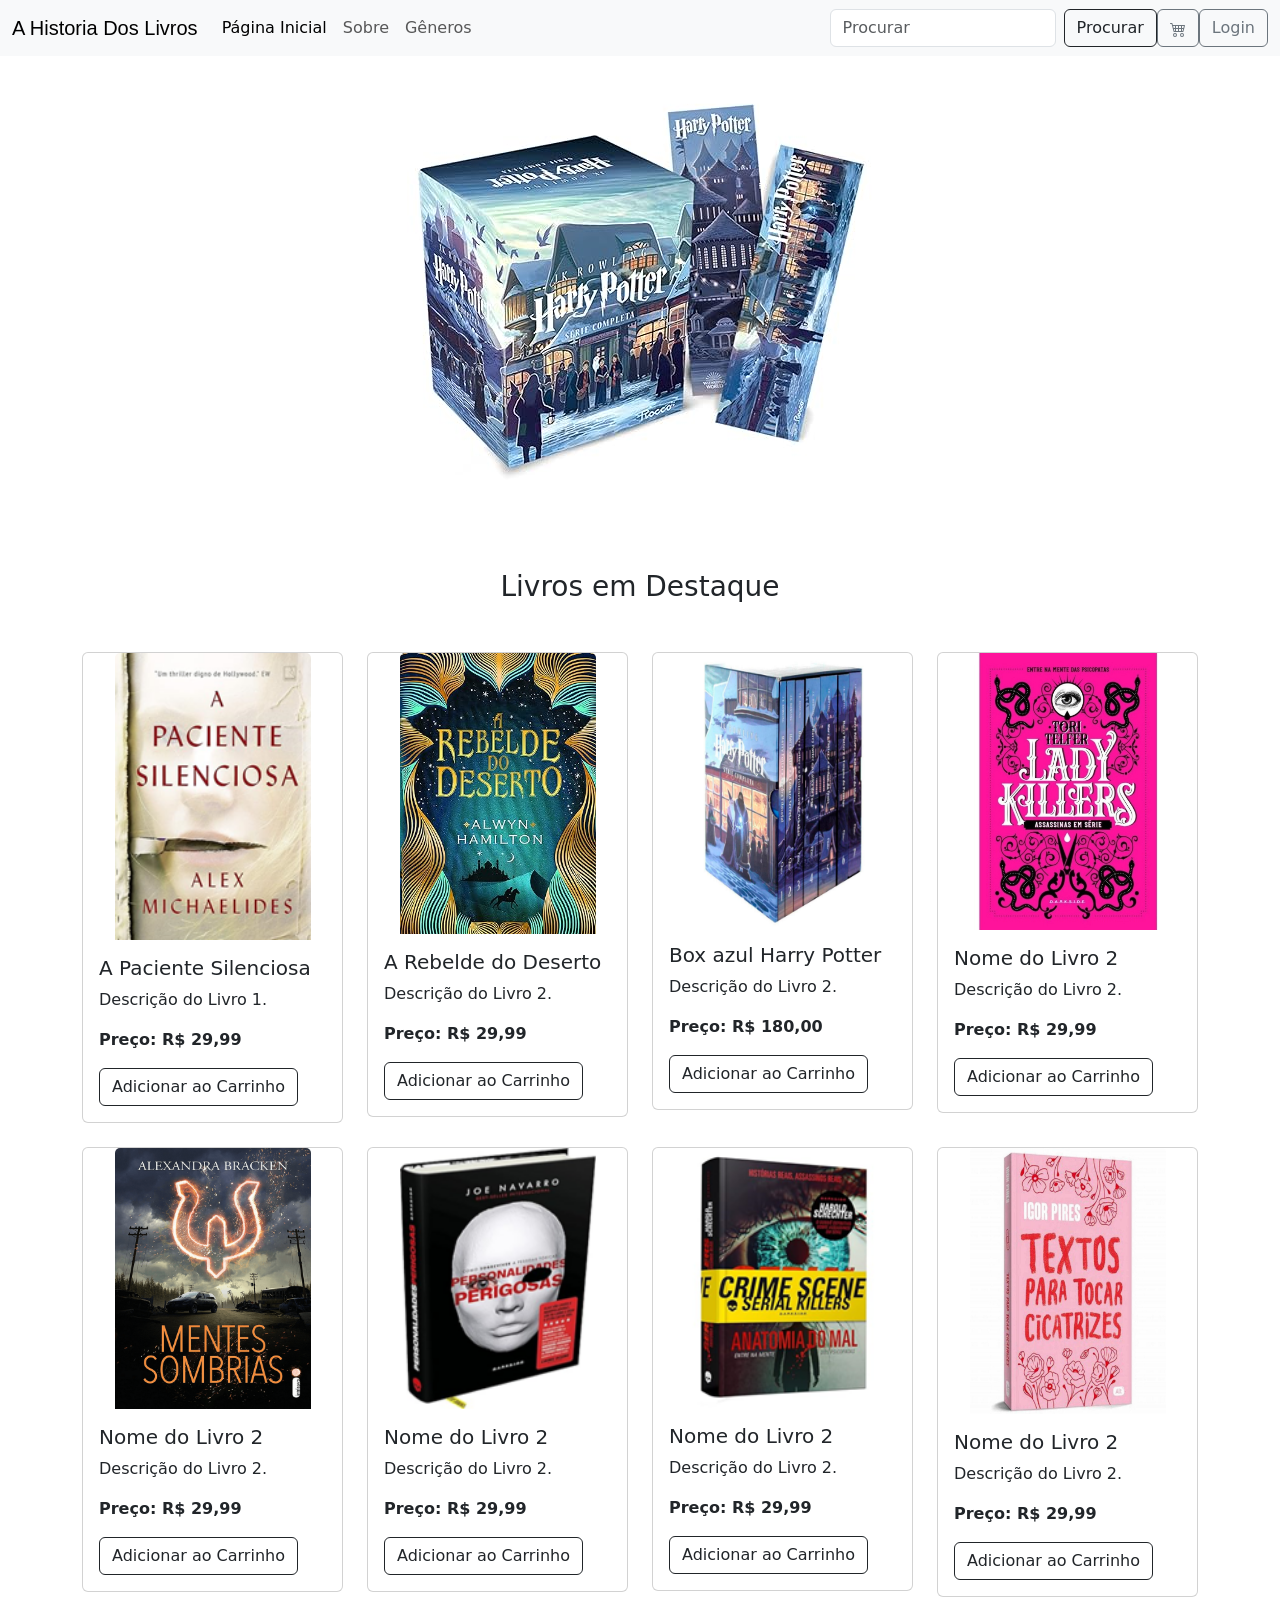
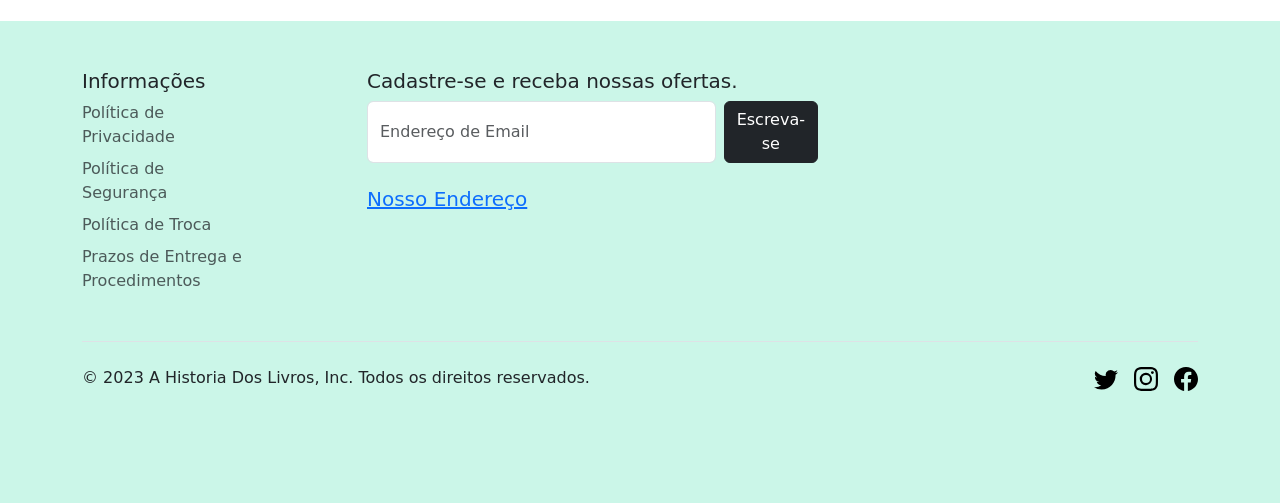
<file: Historia/index.html>
<!DOCTYPE html>
        <html lang="en">

        <head>
            <meta charset="UTF-8">
            <meta http-equiv="X-UA-Compatible" content="IE=edge">
            <meta name="viewport" content="width=device-width, initial-scale=1.0">
            <title>Livraria Online</title>
            <!-- Importe o Bootstrap antes de qualquer outro estilo -->
            <link href="https://cdn.jsdelivr.net/npm/bootstrap@5.3.2/dist/css/bootstrap.min.css" rel="stylesheet">
            <link rel="stylesheet" href="historia.css">
        </head>

        <body>
            <!-- Barra de Navegação -->
            <nav class="navbar navbar-expand-lg bg-body-tertiary">
                <div class="container-fluid">
                    <a class="navbar-brand" href="#" style="font-family: 'Georgia', sans-serif;">A Historia Dos Livros</a>
                    <button class="navbar-toggler" type="button" data-bs-toggle="collapse" data-bs-target="#navbarSupportedContent"
                        aria-controls="navbarSupportedContent" aria-expanded="false" aria-label="Toggle navigation">
                        <span class="navbar-toggler-icon"></span>
                    </button>

                    <div class="collapse navbar-collapse" id="navbarSupportedContent">
                        <ul class="navbar-nav me-auto mb-2 mb-lg-0">
                            <li class="nav-item">
                            <a class="nav-link active" aria-current="page" href="index.html">Página Inicial</a>
                            </li>
                            <li class="nav-item">
                                <a class="nav-link" href="sobre.html">Sobre</a>
                            </li>
                            <li class="nav-item dropdown">
                                <a class="nav-link dropdown-light" href="#" role="button" data-bs-toggle="dropdown"
                                    aria-expanded="false">
                                    Gêneros
                                </a>
                                <ul class="dropdown-menu">
                                    <li><a class="dropdown-item" href="#">Autoajuda</a></li>
                                    <hr class="dropdown-divider" />
                                    <li><a class="dropdown-item" href="#">Ficção Científica</a></li>
                                    <hr class="dropdown-divider" />
                                    <li><a class="dropdown-item" href="#">Fantasia</a></li>
                                    <hr class="dropdown-divider" />
                                    <li><a class="dropdown-item" href="#">Romance</a></li>
                                    <hr class="dropdown-divider" />
                                    <li><a class="dropdown-item" href="#">Suspense</a></li>
                                    <hr class="dropdown-divider" />
                                    <li><a class="dropdown-item" href="#">Terror</a></li>
                                </ul>
                            </li>
                        </ul>

                        <!-- Formulário de pesquisa -->
                        <form class="d-flex">
                            <input class="form-control me-2" type="search" placeholder="Procurar" aria-label="Search">
                            <button class="btn btn-outline-dark" type="submit">Procurar</button>
                        </form>

                        <div class="ml-auto">
                            <a href="#" class="btn btn-outline-secondary" data-bs-toggle="modal" data-bs-target="#cartModal">
                                <svg xmlns="http://www.w3.org/2000/svg" width="16" height="16" fill="currentColor"
                                    class="bi bi-cart4" viewBox="0 0 16 16">
                                    <path
                                        d="M0 2.5A.5.5 0 0 1 .5 2H2a.5.5 0 0 1 .485.379L2.89 4H14.5a.5.5 0 0 1 .485.621l-1.5 6A.5.5 0 0 1 13 11H4a.5.5 0 0 1-.485-.379L1.61 3H.5a.5.5 0 0 1-.5-.5M3.14 5l.5 2H5V5zM6 5v2h2V5zm3 0v2h2V5zm3 0v2h1.36l.5-2zm1.11 3H12v2h.61zM11 8H9v2h2zM8 8H6v2h2zM5 8H3.89l.5 2H5zm0 5a1 1 0 1 0 0 2 1 1 0 0 0 0-2m-2 1a2 2 0 1 1 4 0 2 2 0 0 1-4 0m9-1a1 1 0 1 0 0 2 1 1 0 0 0 0-2m-2 1a2 2 0 1 1 4 0 2 2 0 0 1-4 0" />
                                </svg>
                            </a>
                        </div>

                        <div class="dropdown">
                            <button class="btn btn-outline-secondary" type="button" id="dropdownMenuButton"
                                data-bs-toggle="dropdown" aria-expanded="false">
                                Login
                            </button>
                            <ul class="dropdown-menu" aria-labelledby="dropdownMenuButton">
                                <li><a class="dropdown-item" href="Login e Cadastro.php">Cadastre-se</a></li>
                            
                            </ul>
                        </div>
                    </div>
                </div>
            </nav>

            <!-- Modal de Carrinho -->
            <div class="modal fade" id="cartModal" tabindex="-1" aria-labelledby="cartModalLabel" aria-hidden="true">
                <div class="modal-dialog">
                    <div class="modal-content">
                        <div class="modal-header">
                            <h5 class="modal-title" id="cartModalLabel">Carrinho de Compras</h5>
                            <button type="button" class="btn-close" data-bs-dismiss="modal" aria-label="Close"></button>
                        </div>
                        <div class="modal-body" id="carrinhoConteudo">
                            <div>
                                <label for="total">Total:</label>
                                <span id="total">R$ 0,00</span>
                            </div>
                            <!-- Conteúdo do Carrinho de Compras aqui -->
                            <!-- Pode adicionar uma tabela, lista, ou qualquer conteúdo que desejar -->
                        </div>
                        <div class="modal-footer">
                            <button type="button" class="btn btn-dark" data-bs-dismiss="modal">Fechar</button>
                            <button type="button" class="btn btn-dark" onclick="finalizarCompra()">Continua Compra</button>
                        </div>
                    </div>
                </div>
            </div> 

        <!--Carrosel-->


        <div id="carouselExampleFade" class="carousel slide carousel-fade">
            <div class="carousel-inner">
            <div class="carousel-item active">
                <img src="img/Box Azul Harry Potter (1).jpg" class="d-block w-20" alt="...">
            </div>
            <div class="carousel-item">
                <img src="img/Box O povo do ar  acompanha brindes.jpg" class="d-block w-20" alt="...">
            </div>
            <div class="carousel-item">
                <img src="img/Kit Estilhaça-me A série completa.jpg" class="d-block w-20" alt="...">
            </div>
            <div class="carousel-item">
                <img src="img/Box Artifícios das Trevas Acompanha brindes.jpg" class="d-block w-20" alt="...">
            </div>
            </div>
            <button class="carousel-control-prev" type="button" data-bs-target="#carouselExampleFade" data-bs-slide="prev">
            <span class="carousel-control-prev-icon" aria-hidden="true"></span>
            <span class="visually-hidden">Previous</span>
            </button>
            <button class="carousel-control-next" type="button" data-bs-target="#carouselExampleFade" data-bs-slide="next">
            <span class="carousel-control-next-icon" aria-hidden="true"></span>
            <span class="visually-hidden">Next</span>
            </button>
        </div>
        <br>

            <!-- Mostruário de Produtos -->
            <div class="container mt-4">
                <h3 class="mb-4" style="text-align: center;">Livros em Destaque</h3>
                <br>
            
                <div class="row">
                    <div class="col-md-3 mb-4">
                        <div class="card">
                            <img src="img/A paciente silenciosa.png" class="card-img-top img-fluid mx-auto" alt="A Paciente Silenciosa">
                            <div class="card-body">
                                <h5 class="card-title">A Paciente Silenciosa</h5>
                                <p class="card-text">Descrição do Livro 1.</p>
                                <p class="card-text"><strong>Preço: R$ 29,99</strong></p>
                                <button class="btn btn-outline-dark" onclick="adicionarAoCarrinho('A paciente silenciosa', 29.99)">
                                    Adicionar ao Carrinho
                                </button>
                                
                            </div>
                        </div>
                    </div>
            
                    <div class="col-md-3 mb-4">
                        <div class="card">
                            <img src="img/A Rebelde do Deserto.jpg" class="card-img-top img-fluid mx-auto" alt="A Rebelde do Deserto">
                            <div class="card-body">
                                <h5 class="card-title">A Rebelde do Deserto</h5>
                                <p class="card-text">Descrição do Livro 2.</p>
                                <p class="card-text"><strong>Preço: R$ 29,99</strong></p></p>
                                <button class="btn btn-outline-dark" onclick="adicionarAoCarrinho('A Rebelde do Deserto', 29.99)">
                                    Adicionar ao Carrinho
                                </button>
                            </div>
                        </div>
                    </div>
            
                    <div class="col-md-3 mb-4">
                        <div class="card">
                            <img src="img/Box-harry.jpg" class="card-img-top img-fluid mx-auto" alt="Box azul Harry Potter">
                            <div class="card-body">
                                <h5 class="card-title">Box azul Harry Potter</h5>
                                <p class="card-text">Descrição do Livro 2.</p>
                                <p class="card-text"><strong>Preço: R$ 180,00</strong></p></p>
                                <button class="btn btn-outline-dark" onclick="adicionarAoCarrinho('Box Azul Harry Potter', 180.00)">
                                    Adicionar ao Carrinho
                                </button>
                            </div>
                        </div>
                    </div>
            
                    <div class="col-md-3 mb-4">
                        <div class="card">
                            <img src="img/Lady Killers  Assassinas em Séri.jpg" class="card-img-top img-fluid mx-auto" alt="Livro 2">
                            <div class="card-body">
                                <h5 class="card-title">Nome do Livro 2</h5>
                                <p class="card-text">Descrição do Livro 2.</p>
                                <p class="card-text"><strong>Preço: R$ 29,99</strong></p></p>
                                <button class="btn btn-outline-dark" onclick="adicionarAoCarrinho('Livro 2', 19.99)">
                                    Adicionar ao Carrinho
                                </button>
                            </div>
                        </div>
                    </div>
            
                    <div class="col-md-3 mb-4">
                        <div class="card">
                            <img src="img/Mentes Sombrias 2.png" class="card-img-top img-fluid mx-auto" alt="Livro 2">
                            <div class="card-body">
                                <h5 class="card-title">Nome do Livro 2</h5>
                                <p class="card-text">Descrição do Livro 2.</p>
                                <p class="card-text"><strong>Preço: R$ 29,99</strong></p></p>
                                <button class="btn btn-outline-dark" onclick="adicionarAoCarrinho('Livro 2', 19.99)">
                                    Adicionar ao Carrinho
                                </button>
                            </div>
                        </div>
                    </div>
            
                    <div class="col-md-3 mb-4">
                        <div class="card">
                            <img src="img/Personalidades Perigosas 1.png" class="card-img-top img-fluid mx-auto" alt="Livro 2">
                            <div class="card-body">
                                <h5 class="card-title">Nome do Livro 2</h5>
                                <p class="card-text">Descrição do Livro 2.</p>
                                <p class="card-text"><strong>Preço: R$ 29,99</strong></p></p>
                                <button class="btn btn-outline-dark" onclick="adicionarAoCarrinho('Livro 2', 19.99)">
                                    Adicionar ao Carrinho
                                </button>
                            </div>
                        </div>
                    </div>
            
                    <div class="col-md-3 mb-4">
                        <div class="card">
                            <img src="img/Serial Killers. Anatomia do Mal.png" class="card-img-top img-fluid mx-auto" alt="Livro 2">
                            <div class="card-body">
                                <h5 class="card-title">Nome do Livro 2</h5>
                                <p class="card-text">Descrição do Livro 2.</p>
                                <p class="card-text"><strong>Preço: R$ 29,99</strong></p></p>
                                <button class="btn btn-outline-dark" onclick="adicionarAoCarrinho('Livro 2', 19.99)">
                                    Adicionar ao Carrinho
                                </button>
                            </div>
                        </div>
                    </div>
            
                    <div class="col-md-3 mb-4">
                        <div class="card">
                            <img src="img/Textos para tocar cicatrizes 1.jpg" class="card-img-top img-fluid mx-auto" alt="Livro 2">
                            <div class="card-body">
                                <h5 class="card-title">Nome do Livro 2</h5>
                                <p class="card-text">Descrição do Livro 2.</p>
                                <p class="card-text"><strong>Preço: R$ 29,99</strong></p></p>
                                <button class="btn btn-outline-dark" onclick="adicionarAoCarrinho('Livro 2', 19.99)">
                                    Adicionar ao Carrinho
                                </button>
                            </div>
                        </div>
                    </div>
            
                
            

                <!-- Adicione mais produtos conforme necessário -->
            </div>
        </div>

        <!-- Script para adicionar ao carrinho e mostrar alerta -->
        <script>
            let carrinho = [];

            function adicionarAoCarrinho(nomeLivro, precoLivro) {
                // Verifica se o livro já está no carrinho
                const livroExistente = carrinho.find(item => item.nome === nomeLivro);

                if (livroExistente) {
                    // Se o livro já estiver no carrinho, incrementa a quantidade
                    livroExistente.quantidade++;
                } else {
                    // Se o livro não estiver no carrinho, adiciona um novo item
                    carrinho.push({ nome: nomeLivro, preco: precoLivro, quantidade: 1 });
                }

                // Atualizando o conteúdo do carrinho no modal
                atualizarConteudoCarrinho();

                // Exibindo o alerta (opcional)
                const mensagem = `${nomeLivro} adicionado ao carrinho!`;
                alert(mensagem);

                // Redirecionando para o carrinho após clicar em "OK"
                window.location.href = '#cartModal';

                // Exibindo o carrinho no console para fins de depuração
                console.log("Carrinho:", carrinho);
            }

            function atualizarConteudoCarrinho() {
                const carrinhoConteudo = document.getElementById('carrinhoConteudo');
                carrinhoConteudo.innerHTML = '';

                if (carrinho.length === 0) {
                    carrinhoConteudo.innerHTML = '<p>Carrinho vazio.</p>';
                } else {
                    // Criando uma tabela simples para exibir os itens do carrinho
                    const tabela = document.createElement('table');
                    tabela.classList.add('table');

                    // Adicionando cabeçalho da tabela
                    const cabecalho = tabela.createTHead();
                    const linhaCabecalho = cabecalho.insertRow();
                    const colunaNome = linhaCabecalho.insertCell(0);
                    const colunaPreco = linhaCabecalho.insertCell(1);
                    const colunaQuantidade = linhaCabecalho.insertCell(2);
                    colunaNome.textContent = 'Nome do Livro';
                    colunaPreco.textContent = 'Preço';
                    colunaQuantidade.textContent = 'Quantidade';

                    // Adicionando linhas com itens do carrinho
                    const corpoTabela = tabela.createTBody();
                    carrinho.forEach(item => {
                        const linha = corpoTabela.insertRow();
                        const colunaNome = linha.insertCell(0);
                        const colunaPreco = linha.insertCell(1);
                        const colunaQuantidade = linha.insertCell(2);
                        colunaNome.textContent = item.nome;
                        colunaPreco.textContent = `R$ ${item.preco.toFixed(2)}`;
                        colunaQuantidade.textContent = item.quantidade;
                    });

                    // Adicionando a linha do total
                    const linhaTotal = corpoTabela.insertRow();
                    const colunaTotalLabel = linhaTotal.insertCell(0);
                    const colunaTotalValor = linhaTotal.insertCell(1);
                    const colunaTotalQuantidade = linhaTotal.insertCell(2);
                    colunaTotalLabel.textContent = 'Total da Compra';
                    colunaTotalValor.textContent = `R$ ${calcularTotal().toFixed(2)}`;
                    colunaTotalQuantidade.textContent = '';

                    carrinhoConteudo.appendChild(tabela);
                }
            }

            function calcularTotal() {
                return carrinho.reduce((total, item) => total + item.preco * item.quantidade, 0);
            }

            function finalizarCompra() {
                // Lógica para finalizar a compra (pode ser adicionada conforme necessário)
                alert('Compra Continuada! Redirecionando para a página de Checkout.');
                // Redirecionando para a página de pagamento
                window.location.href = 'http://localhost/Historia%20-%20Copia/Historia/Checkout.php';
            }
        </script>

            

            
            <!-- Seu conteúdo continua aqui... -->

            <!-- Adicione os scripts do Bootstrap no final do corpo do documento -->
            <script src="https://cdn.jsdelivr.net/npm/bootstrap@5.3.2/dist/js/bootstrap.bundle.min.js"></script>

            <!-- Rodapé -->
            <footer>
                <div class="container">
                    <footer class="py-5">
                        <div class="row">
                            <div class="col-6 col-md-2 mb-3">
                                <h5>Informações</h5>
                                <ul class="nav flex-column">
                                    <li class="nav-item mb-2"><a href="#" class="nav-link p-0 text-body-secondary">Política de Privacidade</a></li>
                                    <li class="nav-item mb-2"><a href="https://drive.google.com/file/d/1tqN5RdHqSaeAozeOH-Gms_3EMqLdgXc4/view?usp=sharing" class="nav-link p-0 text-body-secondary">Política de Segurança</a>
                                    </li>
                                    <li class="nav-item mb-2"><a href="#" class="nav-link p-0 text-body-secondary">Política de Troca</a>
                                    </li>
                                    <li class="nav-item mb-2"><a href="#" class="nav-link p-0 text-body-secondary">Prazos de Entrega e Procedimentos</a></li>
                                </ul>
                            </div>

                            

                            <div class="col-md-5 offset-md-1 mb-3">
                                <form>
                                    <h5>
                                    Cadastre-se e receba nossas ofertas.</h5>
                                    <div class="d-flex flex-column flex-sm-row w-100 gap-2">
                                        <label for="newsletter1" class="visually-hidden">Endereço de Email</label>
                                        <input id="newsletter1" type="text" class="form-control" placeholder="Endereço de Email">
                                        <button class="btn btn-dark" type="button">Escreva-se</button>
                                    </div>
                                </form>
                                <br>
                                <h5><a href="https://www.google.com/maps/place/Senac+Cidade+Alta/@-5.7826882,-35.2090354,17z/data=!3m1!4b1!4m6!3m5!1s0x7b3001383ab2847:0x912a2e126db35b70!8m2!3d-5.7826935!4d-35.2064605!16s%2Fg%2F1tf364xz?entry=ttu" target="_blank">Nosso Endereço</a></h5>
                            </div>
                        </div>

                        <div class="d-flex flex-column flex-sm-row justify-content-between py-4 my-4 border-top">
                            <p>&copy; 2023 A Historia Dos Livros, Inc. Todos os direitos reservados.</p>
                            <ul class="list-unstyled d-flex">
                                <li class="ms-3"><a class="link-body-emphasis" href="https://twitter.com/HistoriaDosLiv"><svg class="bi" width="24" height="24">
                                            <use xlink:href="#twitter" /></svg></a></li>
                                <li class="ms-3"><a class="link-body-emphasis" href="#"><svg class="bi" width="24" height="24">
                                            <use xlink:href="#instagram" /></svg></a></li>
                                <li class="ms-3"><a class="link-body-emphasis" href="#"><svg class="bi" width="24" height="24">
                                            <use xlink:href="#facebook" /></svg></a></li>
                            </ul>
                        </div>
                    </footer>
                </div>
            </footer>

            <!-- Ícones Bootstrap -->
            <svg xmlns="http://www.w3.org/2000/svg" class="d-none">
                <symbol id="bootstrap" viewBox="0 0 118 94">
                <title>Bootstrap</title>
                <path fill-rule="evenodd" clip-rule="evenodd" d="M24.509 0c-6.733 0-11.715 5.893-11.492 12.284.214 6.14-.064 14.092-2.066 20.577C8.943 39.365 5.547 43.485 0 44.014v5.972c5.547.529 8.943 4.649 10.951 11.153 2.002 6.485 2.28 14.437 2.066 20.577C12.794 88.106 17.776 94 24.51 94H93.5c6.733 0 11.714-5.893 11.491-12.284-.214-6.14.064-14.092 2.066-20.577 2.009-6.504 5.396-10.624 10.943-11.153v-5.972c-5.547-.529-8.934-4.649-10.943-11.153-2.002-6.484-2.28-14.437-2.066-20.577C105.214 5.894 100.233 0 93.5 0H24.508zM80 57.863C80 66.663 73.436 72 62.543 72H44a2 2 0 01-2-2V24a2 2 0 012-2h18.437c9.083 0 15.044 4.92 15.044 12.474 0 5.302-4.01 10.049-9.119 10.88v.277C75.317 46.394 80 51.21 80 57.863zM60.521 28.34H49.948v14.934h8.905c6.884 0 10.68-2.772 10.68-7.727 0-4.643-3.264-7.207-9.012-7.207zM49.948 49.2v16.458H60.91c7.167 0 10.964-2.876 10.964-8.281 0-5.406-3.903-8.178-11.425-8.178H49.948z"></path>
                </symbol>
                <symbol id="facebook" viewBox="0 0 16 16">
                <path d="M16 8.049c0-4.446-3.582-8.05-8-8.05C3.58 0-.002 3.603-.002 8.05c0 4.017 2.926 7.347 6.75 7.951v-5.625h-2.03V8.05H6.75V6.275c0-2.017 1.195-3.131 3.022-3.131.876 0 1.791.157 1.791.157v1.98h-1.009c-.993 0-1.303.621-1.303 1.258v1.51h2.218l-.354 2.326H9.25V16c3.824-.604 6.75-3.934 6.75-7.951z"/>
                </symbol>
                <symbol id="instagram" viewBox="0 0 16 16">
                    <path d="M8 0C5.829 0 5.556.01 4.703.048 3.85.088 3.269.222 2.76.42a3.917 3.917 0 0 0-1.417.923A3.927 3.927 0 0 0 .42 2.76C.222 3.268.087 3.85.048 4.7.01 5.555 0 5.827 0 8.001c0 2.172.01 2.444.048 3.297.04.852.174 1.433.372 1.942.205.526.478.972.923 1.417.444.445.89.719 1.416.923.51.198 1.09.333 1.942.372C5.555 15.99 5.827 16 8 16s2.444-.01 3.298-.048c.851-.04 1.434-.174 1.943-.372a3.916 3.916 0 0 0 1.416-.923c.445-.445.718-.891.923-1.417.197-.509.332-1.09.372-1.942C15.99 10.445 16 10.173 16 8s-.01-2.445-.048-3.299c-.04-.851-.175-1.433-.372-1.941a3.926 3.926 0 0 0-.923-1.417A3.911 3.911 0 0 0 13.24.42c-.51-.198-1.092-.333-1.943-.372C10.443.01 10.172 0 7.998 0h.003zm-.717 1.442h.718c2.136 0 2.389.007 3.232.046.78.035 1.204.166 1.486.275.373.145.64.319.92.599.28.28.453.546.598.92.11.281.24.705.275 1.485.039.843.047 1.096.047 3.231s-.008 2.389-.047 3.232c-.035.78-.166 1.203-.275 1.485a2.47 2.47 0 0 1-.599.919c-.28.28-.546.453-.92.598-.28.11-.704.24-1.485.276-.843.038-1.096.047-3.232.047s-2.39-.009-3.233-.047c-.78-.036-1.203-.166-1.485-.276a2.478 2.478 0 0 1-.92-.598 2.48 2.48 0 0 1-.6-.92c-.109-.281-.24-.705-.275-1.485-.038-.843-.046-1.096-.046-3.233 0-2.136.008-2.388.046-3.231.036-.78.166-1.204.276-1.486.145-.373.319-.64.599-.92.28-.28.546-.453.92-.598.282-.11.705-.24 1.485-.276.738-.034 1.024-.044 2.515-.045v.002zm4.988 1.328a.96.96 0 1 0 0 1.92.96.96 0 0 0 0-1.92zm-4.27 1.122a4.109 4.109 0 1 0 0 8.217 4.109 4.109 0 0 0 0-8.217zm0 1.441a2.667 2.667 0 1 1 0 5.334 2.667 2.667 0 0 1 0-5.334z"/>
                </symbol>
                <symbol id="twitter" viewBox="0 0 16 16">
                <path d="M5.026 15c6.038 0 9.341-5.003 9.341-9.334 0-.14 0-.282-.006-.422A6.685 6.685 0 0 0 16 3.542a6.658 6.658 0 0 1-1.889.518 3.301 3.301 0 0 0 1.447-1.817 6.533 6.533 0 0 1-2.087.793A3.286 3.286 0 0 0 7.875 6.03a9.325 9.325 0 0 1-6.767-3.429 3.289 3.289 0 0 0 1.018 4.382A3.323 3.323 0 0 1 .64 6.575v.045a3.288 3.288 0 0 0 2.632 3.218 3.203 3.203 0 0 1-.865.115 3.23 3.23 0 0 1-.614-.057 3.283 3.283 0 0 0 3.067 2.277A6.588 6.588 0 0 1 .78 13.58a6.32 6.32 0 0 1-.78-.045A9.344 9.344 0 0 0 5.026 15z"/>
                </symbol>
            </svg>


        </body>

        </html>
</file>
<file: Historia/historia.css>
/* Adicione isso ao seu arquivo historia.css */
* Adicione isso ao seu arquivo historia.css */
.custom-navbar-brand {
    font-family: 'Sua Fonte', sans-serif;
}
 
/*Carousel*/
  .carousel-inner {
    text-align: center; /* Centralize o conteúdo do carrossel */
  }

  .carousel-item img {
    max-width: 100%; /* Garanta que as imagens não ultrapassem a largura do contêiner do carrossel */
    height: auto; /* Faça com que a altura seja ajustada automaticamente para manter a proporção */
    margin: auto; /* Centralize as imagens no contêiner do carrossel */
  }

  /* Organizar as imagens dos livros no item Produto*/
  .card-img-top {
    width: 196px;
    height: auto;
}


/*Rodapé*/

/* Adicione este bloco de estilos ao seu arquivo CSS ou na tag <style> dentro do <head> */

/* Estilo geral do rodapé */
footer {
  background-color: #cbf6e8;
  color: #212529;
}

/* Estilo para os links do rodapé */
.footer-links a {
  color: #212529;
}

.footer-links a:hover {
  color: #007bff;
}

/* Estilo para a seção de informações do rodapé */
.footer-info h5 {
  color: #007bff;
}

/* Estilo para a seção de comunicação do rodapé */
.footer-form {
  margin-top: 10px;
}

/* Estilo para a seção de direitos autorais e redes sociais do rodapé */
.footer-copyright {
  border-top: 1px solid #dee2e6;
  padding-top: 10px;
}

.footer-social-icons svg {
  fill: #007bff;
}

.footer-social-icons a:hover svg {
  fill: #0056b3;
}
</file>
